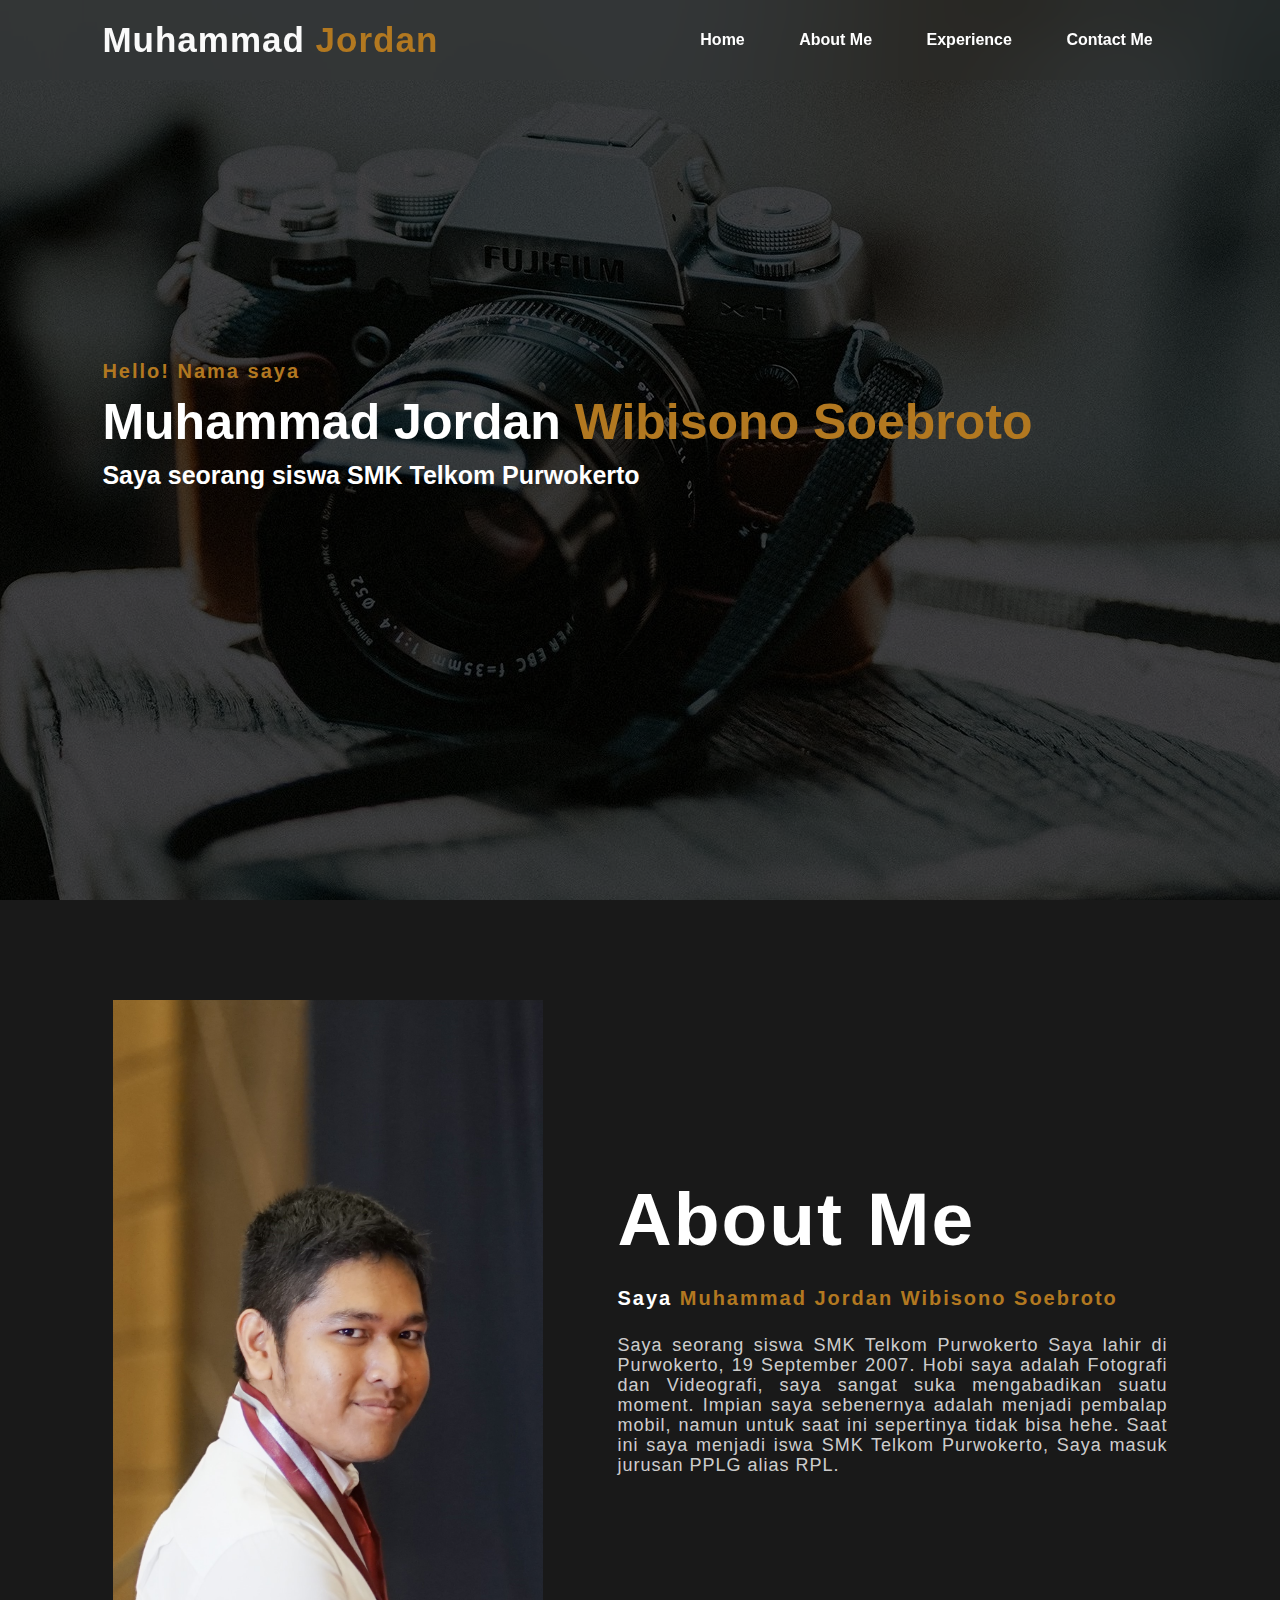
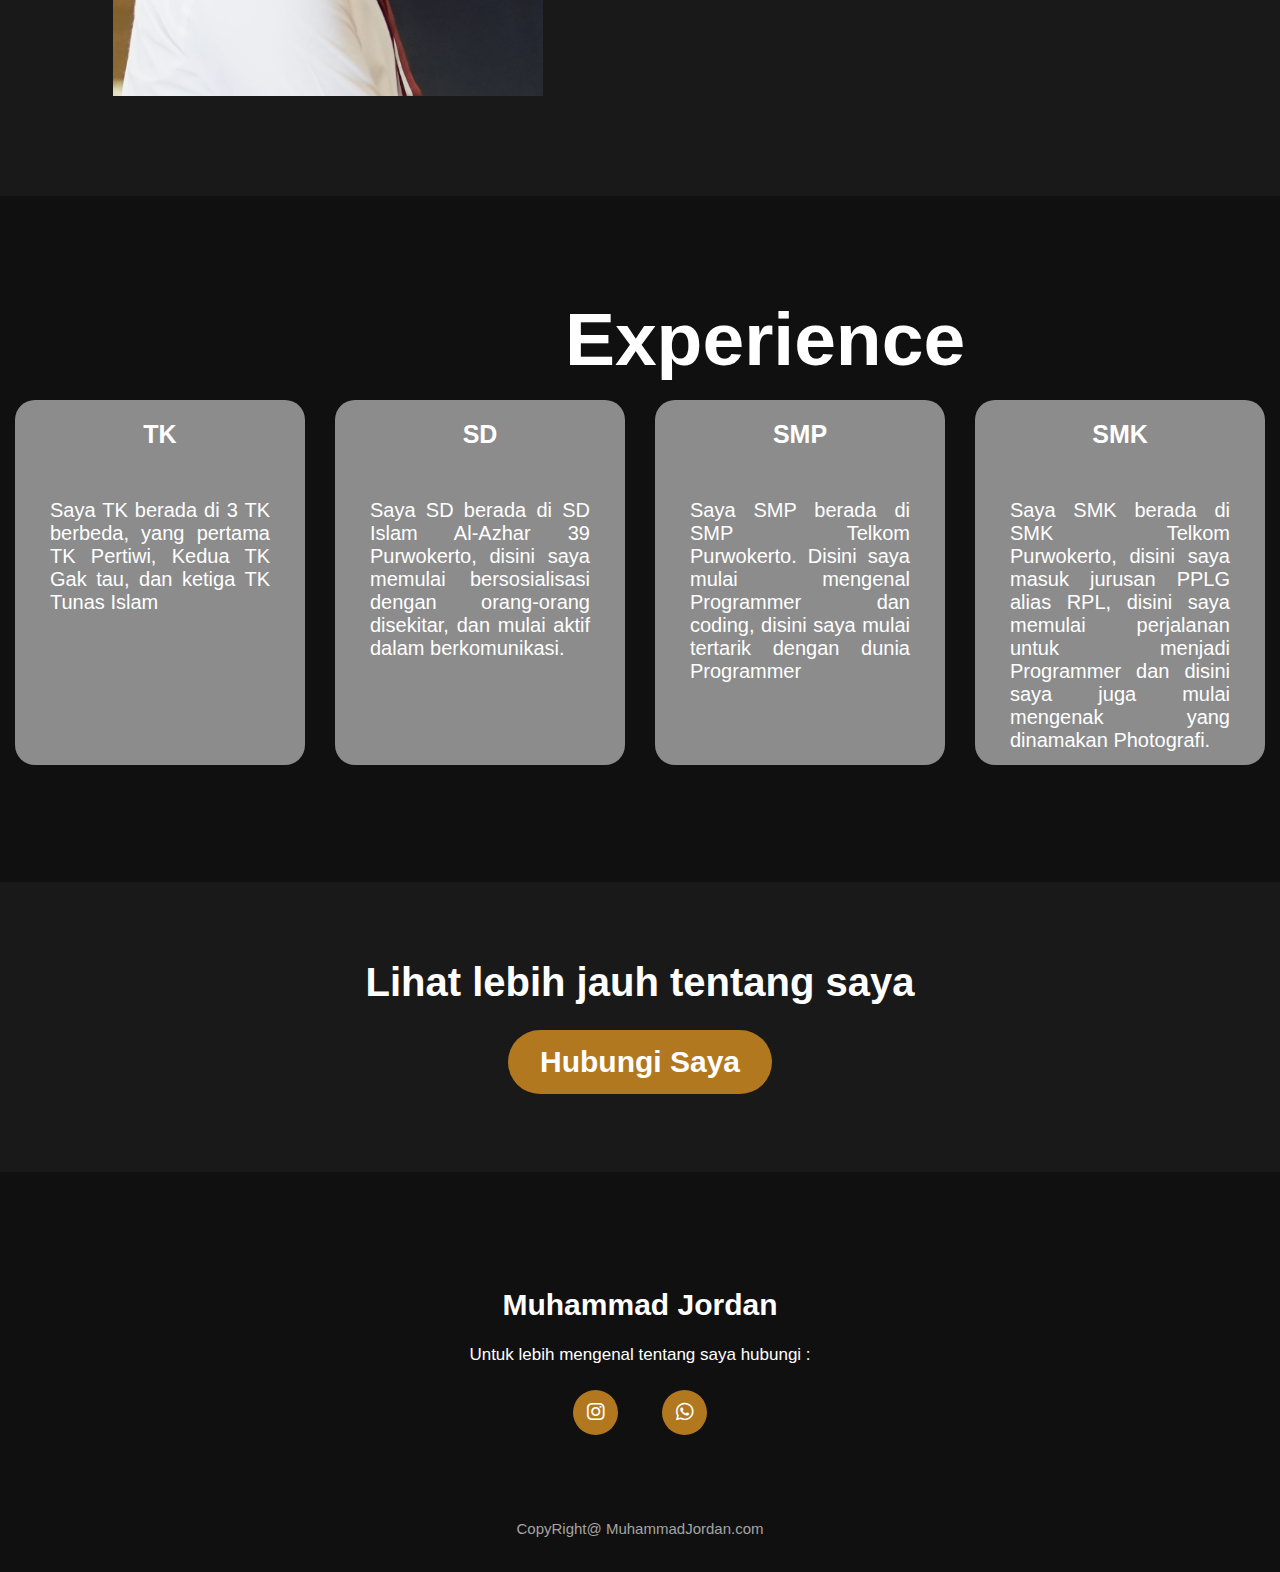
<file: home.html>
<!DOCTYPE html>
<html lang="en">
<head>
    <meta charset="UTF-8">
    <meta name="viewport" content="width=device-width, initial-scale=1.0">
    <link rel="stylesheet" href="https://cdnjs.cloudflare.com/ajax/libs/font-awesome/6.4.2/css/all.min.css">
    <link rel="stylesheet" href="home.css">
    <title>Muhammad Jordan</title>
</head>
<body>
    <div class="hero">
        <nav>
            <h2 class="logo">Muhammad <span>Jordan</span></h2>
            <ul>
                <li><a href="#home">Home</a></li>
                <li><a href="#about">About Me</a></li>
                <li><a href="#experience">Experience</a></li>
                <li><a href="#contact">Contact Me</a></li> 
            </ul>
        </nav>
        <section id="home">
            <div class="content">
                <h4>Hello! Nama saya</h4>
                <h1>Muhammad Jordan <span>Wibisono Soebroto</span></h1>
                <h3>Saya seorang siswa SMK Telkom Purwokerto</h3>
            </div>
        </section>
            </div> 
        <section id="about">
            <div class="about">
                <div class="main">
                    <img src="Foto Sendiri 2.jpg" alt="">
                    <div class="about-text">
                        <h2>About Me</h2>
                        <h5>Saya <span>Muhammad Jordan Wibisono Soebroto</span></h5>
                        <p>
                            Saya seorang siswa SMK Telkom Purwokerto
                            Saya lahir di Purwokerto, 19 September 2007. Hobi saya adalah Fotografi dan Videografi, saya sangat suka mengabadikan suatu moment.
                            Impian saya sebenernya adalah menjadi pembalap mobil, namun untuk saat ini sepertinya tidak bisa hehe. Saat ini saya menjadi iswa SMK Telkom Purwokerto,
                            Saya masuk jurusan PPLG alias RPL.
                        </p>
                    </div>
                </div>
            </div>
        </section>
        <section id="experience">
            <div class="experience">
                <div class="title">
                    <h2>Experience</h2>
                </div>
            <div class="box">
                <div class="card">
                    <h3>TK</h3>
                    <p>Saya TK berada di 3 TK berbeda, yang pertama TK Pertiwi, Kedua TK Gak tau, dan ketiga TK Tunas Islam</p>
                </div>
                <div class="card">
                    <h3>SD</h3> 
                    <p>Saya SD berada di SD Islam Al-Azhar 39 Purwokerto, disini saya memulai bersosialisasi dengan orang-orang disekitar, dan mulai aktif dalam berkomunikasi.</p>
                </div>
                <div class="card">
                    <h3>SMP</h3>
                    <p>Saya SMP berada di SMP Telkom Purwokerto. Disini saya mulai mengenal Programmer dan coding, disini saya mulai tertarik dengan dunia Programmer</p>
                </div>
                <div class="card">
                    <h3>SMK</h3>
                    <p>Saya SMK berada di SMK Telkom Purwokerto, disini saya masuk jurusan PPLG alias RPL, disini saya memulai perjalanan untuk menjadi Programmer
                        dan disini saya juga mulai mengenak yang dinamakan Photografi.
                    </p>
                </div>
            </div>
        </section>
        <section id="contact">
            <div class="contact-saya">
                <p>Lihat lebih jauh tentang saya</p>
                <a href="https://wa.me/6282313777234" class="button-dua">Hubungi Saya</a>
            </div>
            <footer>
                <p>Muhammad Jordan</p>
                <p>Untuk lebih mengenal tentang saya hubungi :</p>
                <div class="sosial">
                    <a href="https://instagram.com/jordan_wibisono?igshid=OGQ5ZDc2ODk2ZA=="><i class="fa-brands fa-instagram"></i></a>
                    <a href="https://wa.me/6282313777234"><i class="fa-brands fa-whatsapp"></i></a>
                </div>
                <p class="end">CopyRight@ MuhammadJordan.com</p>
            </footer>
        </section>
</body>
</html>
</file>
<file: home.css>
* {
    padding: 0;
    margin: 0;
    font-family: sans-serif;
    box-sizing: border-box;
}

html {
    scroll-behavior: smooth;
}

.hero {
    width: 100%;
    height: 100vh;
    background: linear-gradient(rgba(0,0,0,0.7), rgba(0,0,0,0.7)), url(Background\ 1.jpg);
    background-position: center;
    background-repeat: no-repeat;
}

nav {
    display: flex;
    align-items: center;
    justify-content: space-between;
    padding: 20px 8% 20px 8%;
    position: fixed;
    width: 100%;
    backdrop-filter: blur(30px);
    z-index: 1;
}

.logo {
    color: #fafafa;
    font-size: 35px;
    letter-spacing: 1px;
    cursor: pointer;
}

span {
    color: #b27820;
}

nav ul li {
    list-style: none;
    display: inline-block;
    padding: 10px 25px;
}

nav ul li a {
    text-decoration: none;
    color: #fff;
    font-weight: bold;
}

nav ul li a:hover {
    color: #b27820;
    transition: .4s;
}

.content {
    position: absolute;
    top: 50%;
    left: 8%;
    transform: translateY(-50%);
}

h1 {
    color: #fff;
    font-size: 50px;
    margin: 10px 0px 10px;
    z-index: 3;
}

h3 {
    color: #fff;
    font-size: 25px;
    margin-bottom: 50px;
    z-index: 3;
}

h4 {
    color: #b27820;
    letter-spacing: 2px;
    font-size: 20px;
    z-index: 3;
}

.about {
    width: 100%;
    padding: 100px 0px;
    background-color: #191919;
}

.about img {
    height: auto;
    width: 430px;
}

.about-text {
    width: 550px;
    text-align: justify;
}

.main {
    width: 1130px;
    max-width: 95%;
    margin: 0 auto;
    display: flex;
    align-items: center;
    justify-content: space-around;
}

.about-text h2 {
    color: #fff;
    letter-spacing: 2px;
    font-size: 75px;
    margin-bottom: 25px;
    text-transform: capitalize;
}

.about-text h5 {
    color: #fff;
    letter-spacing: 2px;
    font-size: 20px;
    margin-bottom: 25px;
    text-transform: capitalize;
}

.about-text p {
    color: rgba(255, 255, 255, 0.8);
    letter-spacing: 1px;
    line-height: 20px;
    font-size: 18px;
    margin-bottom: 45px;
}

.experience {
    background: #101010;
    width: 100%;
    font-size: 60px;
    padding: 100px 0;
}

.title h2 {
    color: #fff;
    font-size: 75px;
    width: 1130px;
    text-align: center;
    margin: auto;
    margin-left: 200px;
}

.box {
    display: flex;
    justify-content: center;
    align-items: center;
    min-height: 400px;
    z-index: 3;
}

.card {
    height: 365px;
    width: 335px;
    padding: 20px 35px;
    background: #8c8c8c;
    border-radius: 20px;
    margin: 15px;
    position: relative;
    text-align: center;
}

.card p {
    font-size: 20px;
    color: #fff;
    text-align: justify;
}

.contact-saya {
    width: 100%;
    background: #191919;
    height: 290px;
    display: flex;
    align-items: center;
    flex-direction: column;
    justify-content: center;
}

.contact-saya p {
    color: #fff;
    font-size: 40px;
    font-weight: bold;
    margin-bottom: 25px;
}

.contact-saya .button-dua {
    background-color: #b27820;
    color: #fff;
    text-decoration: none;
    border: 2px solid transparent;
    font-weight: bold;
    padding: 13px 30px;
    border-radius: 50px;
    transition: .4s;
    font-size: 30px;
}

.contact-saya .button-dua:hover {
    background-color: transparent;
    border: 2px solid #b27820;
    cursor: pointer;
}

footer {
    position: relative;
    width: 100%;
    height: 400px;
    background: #101010;
    display: flex;
    flex-direction: column;
    align-items: center;
    justify-content: center;
}

footer p:nth-child(1){
    font-size: 30px;
    color: #fff;
    margin-bottom: 20px;
    font-weight: bold;
}

footer p:nth-child(2){
    font-size: 17px;
    color: #fff;
    text-align: center;
    width: 500px;
    line-height: 26px;
}

.sosial {
    display: flex;
}

.sosial a {
    width: 45px;
    height: 45px;
    display: flex;
    align-items: center;
    justify-content: center;
    background: #b27820;
    border-radius: 50%;
    margin: 22px;
    text-decoration: none;
    color: #fff;
    font-size: 20px;
}

.sosial a:hover {
    transform: scale(1.2);
    transition: .3s;
}

.end {
    position: absolute;
    color: #a4a4a4;
    bottom: 35px;
    font-size: 15px;
}
</file>
